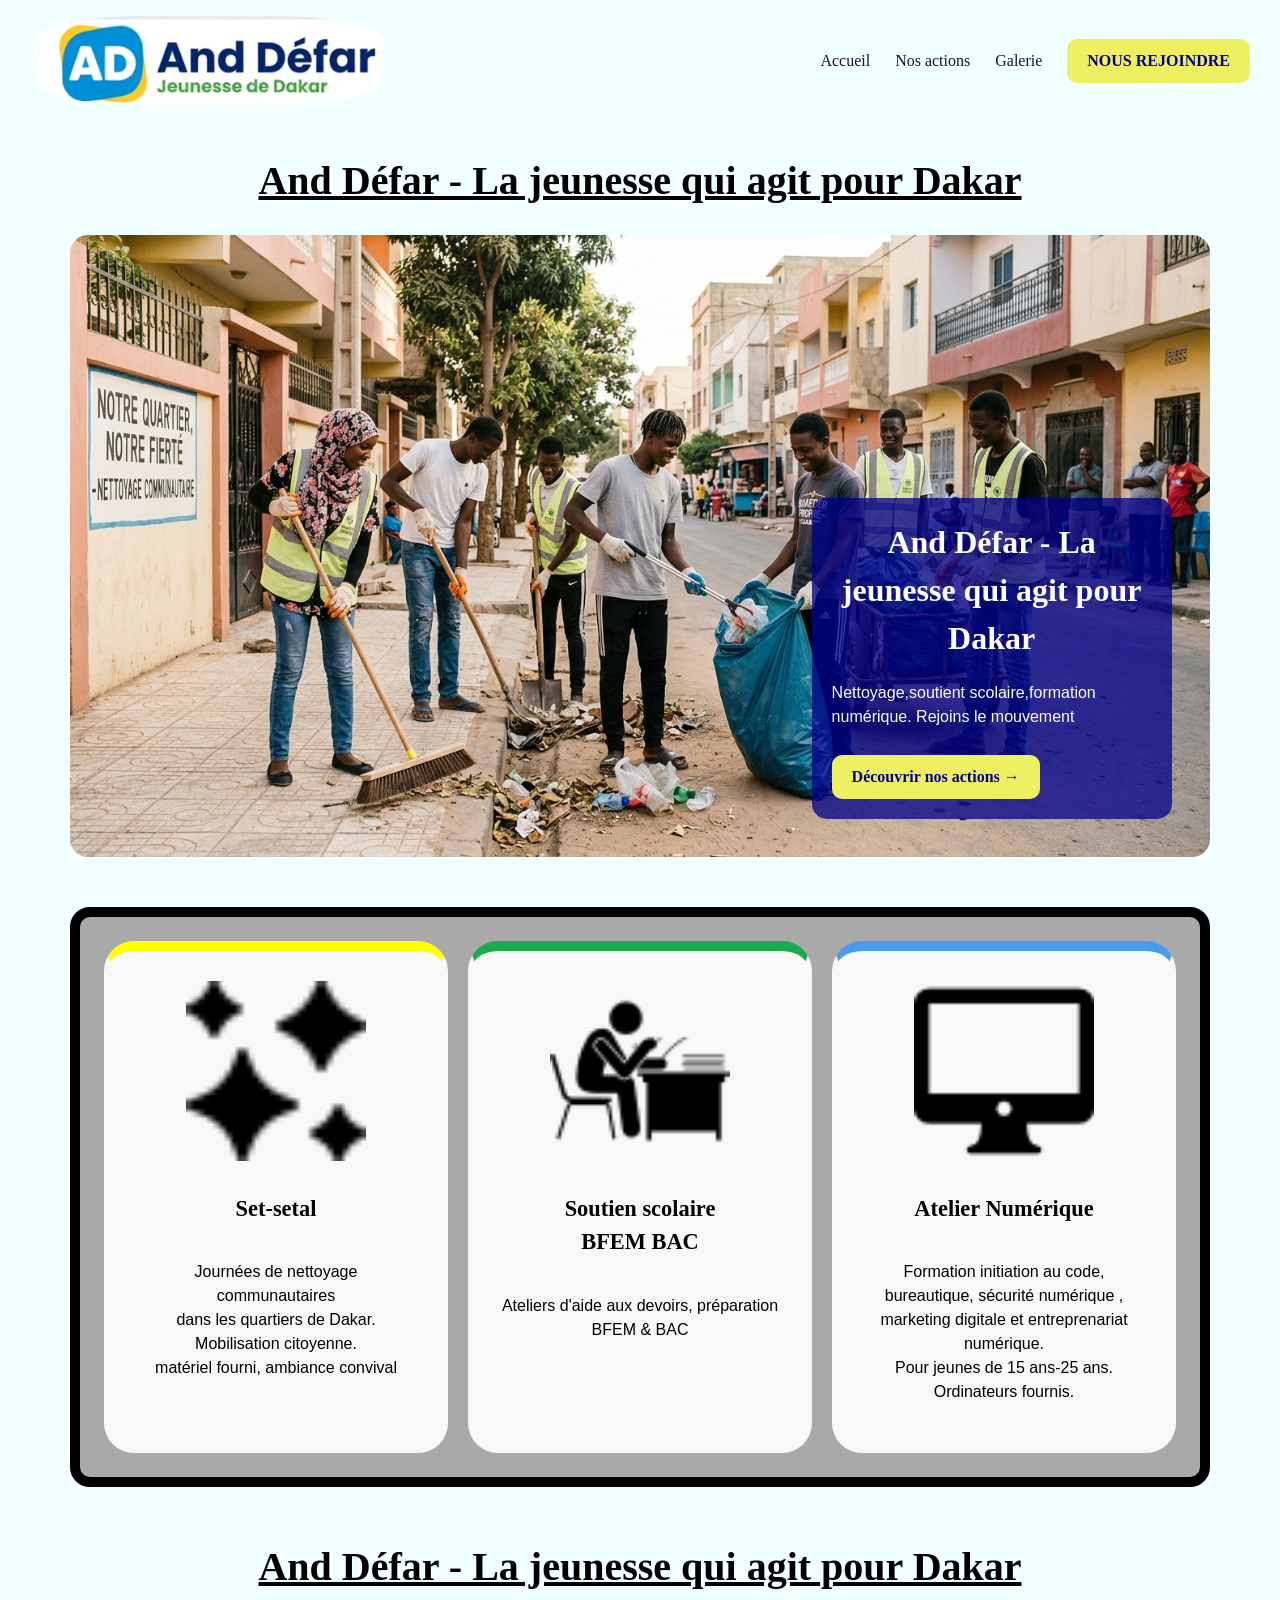
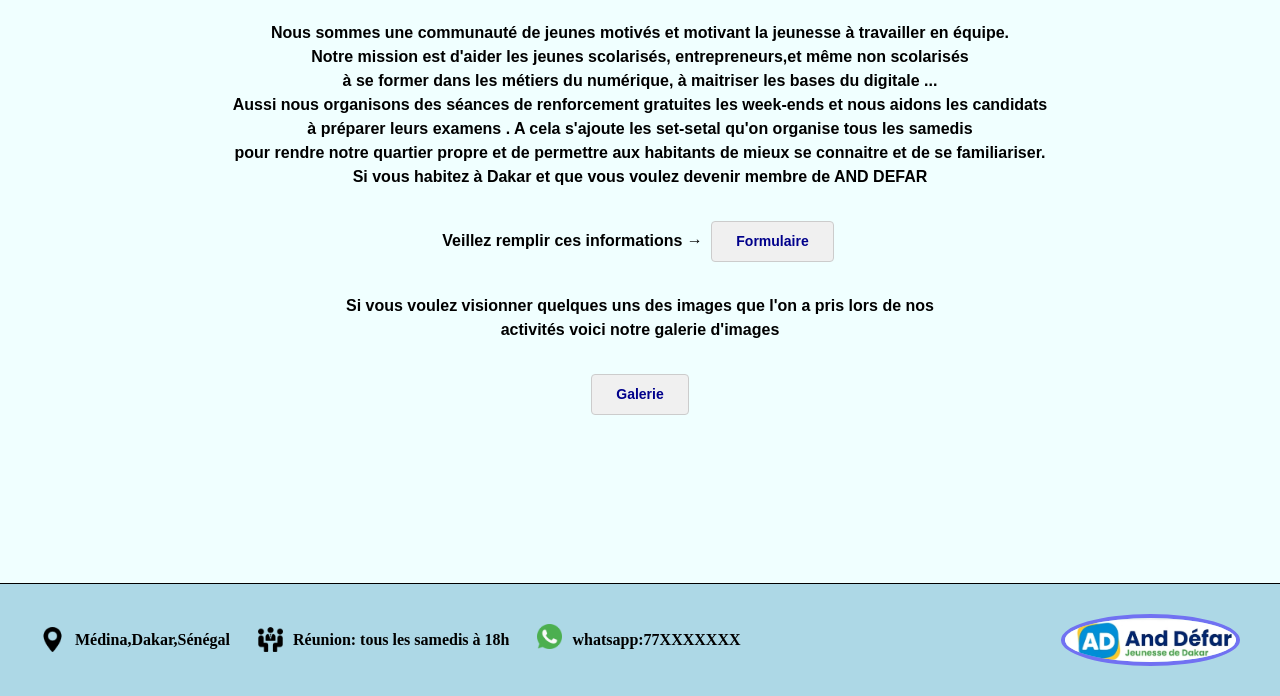
<file: And-Défar-Jeunesse-de Dakar/index.html>
<!DOCTYPE html>
<!-- Page d'accueil du site And Défar : présente l'association, ses programmes et les liens vers les autres pages. -->
<html lang="fr">
<head>
    <!-- Métadonnées de la page (encodage, affichage mobile, titre de l'onglet) puis feuille de style commune. -->
    <meta charset="UTF-8">
    <meta name="viewport" content="width=device-width, initial-scale=1.0">
    <title>Accueil</title>
    <link rel="stylesheet" href="CSS/style.css">
</head>
<body>
    <!-- En-tête commun : logo de l'association et menu de navigation principal. -->
    <header>
        <img class="logo" src="images/logo.png" alt="photo">
        <!-- Navigation principale : quatre liens internes, le dernier étant stylé en bouton d'action. -->
        <nav id="nav">
            <a href="index.html">  Accueil </a>

        <a href="action.html" >Nos actions </a>

        <a href="galerie.html"> Galerie</a>
        
        <a href="rejoindre.html" class="bouton">NOUS REJOINDRE</a>
        
        </nav>
    </header>

    <main>
        <h1>And Défar - La jeunesse qui agit pour Dakar</h1>
        <!-- Bloc d'accroche : affiche à gauche et panneau bleu superposé avec appel à l'action. -->
        <section>
            <article class="section1">
    <div>
        <img class="photo" src="images/affiche.jpg" alt="Sét-sétal" >
    </div>
    
    <div class="bloc-bleu">
        <h1 class="titre">And Défar - La jeunesse
            qui agit pour Dakar </h1>
            <p>Nettoyage,soutient scolaire,formation
                        <br>numérique. Rejoins le mouvement
            </p>
            <!-- Lien d'appel à l'action vers la page qui détaille les trois programmes. -->
            <a href="action.html" class="bouton-jaune">Découvrir nos actions &rarr; </a>
            

    </div>
            </article>

        <!-- Trois cartes parallèles : set-setal, soutien scolaire et atelier numérique. -->
        <article class="section2">
            <div>
                <img src="images/clean.png" alt="" class="image">
                <h2>Set-setal</h2>
                <p>Journées de nettoyage communautaires <br>
                    dans les quartiers de Dakar. <br>
                    Mobilisation citoyenne.<br>matériel fourni, 
                    ambiance convival
                </p>
            </div>
            <div>
                <img src="images/review.png" alt="" class="image">
                <h2>Soutien scolaire <br> BFEM BAC</h2>
                    <p>
                        Ateliers d'aide aux devoirs, préparation <br>BFEM & BAC
                    </p>
            </div>
            <div>
                <img src="images/ux.png" alt="" class="image" id="image">
                 <h2>Atelier Numérique </h2>
                    <p>
                        Formation initiation au code, <br>bureautique, sécurité numérique , <br> marketing digitale et
                         entreprenariat numérique.<br> Pour jeunes de 15 ans-25 ans. <br>Ordinateurs fournis.
                    </p>
            </div>
            
        </article>

        <!-- Présentation de la communauté et de la mission, avec liens vers le formulaire et la galerie. -->
         <article class="section3">
            <h1>And Défar - La jeunesse qui agit pour Dakar</h1>
            <p>
                Nous sommes une communauté de jeunes motivés et motivant la jeunesse à travailler en équipe.
                 <br> Notre mission est d'aider les jeunes scolarisés, entrepreneurs,et même non
                scolarisés <br> à se former dans les métiers du numérique, à maitriser les bases du digitale ... <br>
                Aussi nous organisons des séances de renforcement gratuites les week-ends et nous aidons les candidats 
                <br> à préparer leurs examens  . 
                A cela s'ajoute les set-setal qu'on organise tous les samedis <br> pour rendre notre quartier propre et de permettre 
                aux habitants de mieux se connaitre et de se familiariser. <br> 
                <strong>Si vous habitez à Dakar et que vous voulez devenir membre de AND DEFAR <br> <br>
                Veillez remplir ces informations &rarr; </strong>   
                 <!-- Liens utilitaires de la classe "form" vers l'inscription et les photos des activités. -->
                <a href="rejoindre.html" class="form"> Formulaire </a> <br> <br>
                Si vous voulez visionner quelques uns des images que l'on a pris lors de nos <br>
                activités voici notre galerie d'images <br> <br>
                <a href="galerie.html" class="form"> Galerie </a>
                
            </p>
                
                    </article>
    </main>

    <!-- Pied de page de contact : adresse, réunion hebdomadaire, WhatsApp et logo de retour à l'accueil. -->
    <footer>
        <section>
             <!-- Coordonnées géographiques de l'association. -->
             <div class="adresse">
                    <img src="images/maps-and-flags.png" alt="" class="localisation" >
                <h4>Médina,Dakar,Sénégal</h4>    
                </div>

                 <!-- Fréquence et horaire des réunions. -->
                <div class="reunion">
                    <img src="images/meeting.png" alt="" class="rencontre">
                <h4>Réunion: tous les samedis à 18h</h4>

                    </div>
                     <!-- Lien externe WhatsApp ouvert dans un nouvel onglet, avec icône et numéro affiché. -->
                    <div class="whatsapp">
                        <a href="https://wa.me/77XXXXXXX" target="_blank" rel="noopener noreferre">
                        <img src="images/whatsapp (2).png" alt="" class="numero" >
                        </a>
                        <h4>whatsapp:77XXXXXXX</h4>
                    </div>
                       <!-- Logo cliquable du pied de page, renvoyant vers l'accueil dans un nouvel onglet. -->
                      <div id="footer">

                <a href="index.html" target="_blank" rel="noopener noreferre">
                    <img src="images/logo.png" alt="" id="logo" >
                </a>
                      </div>

                     
        </section>
    </footer>
</body>
</html>
</file>
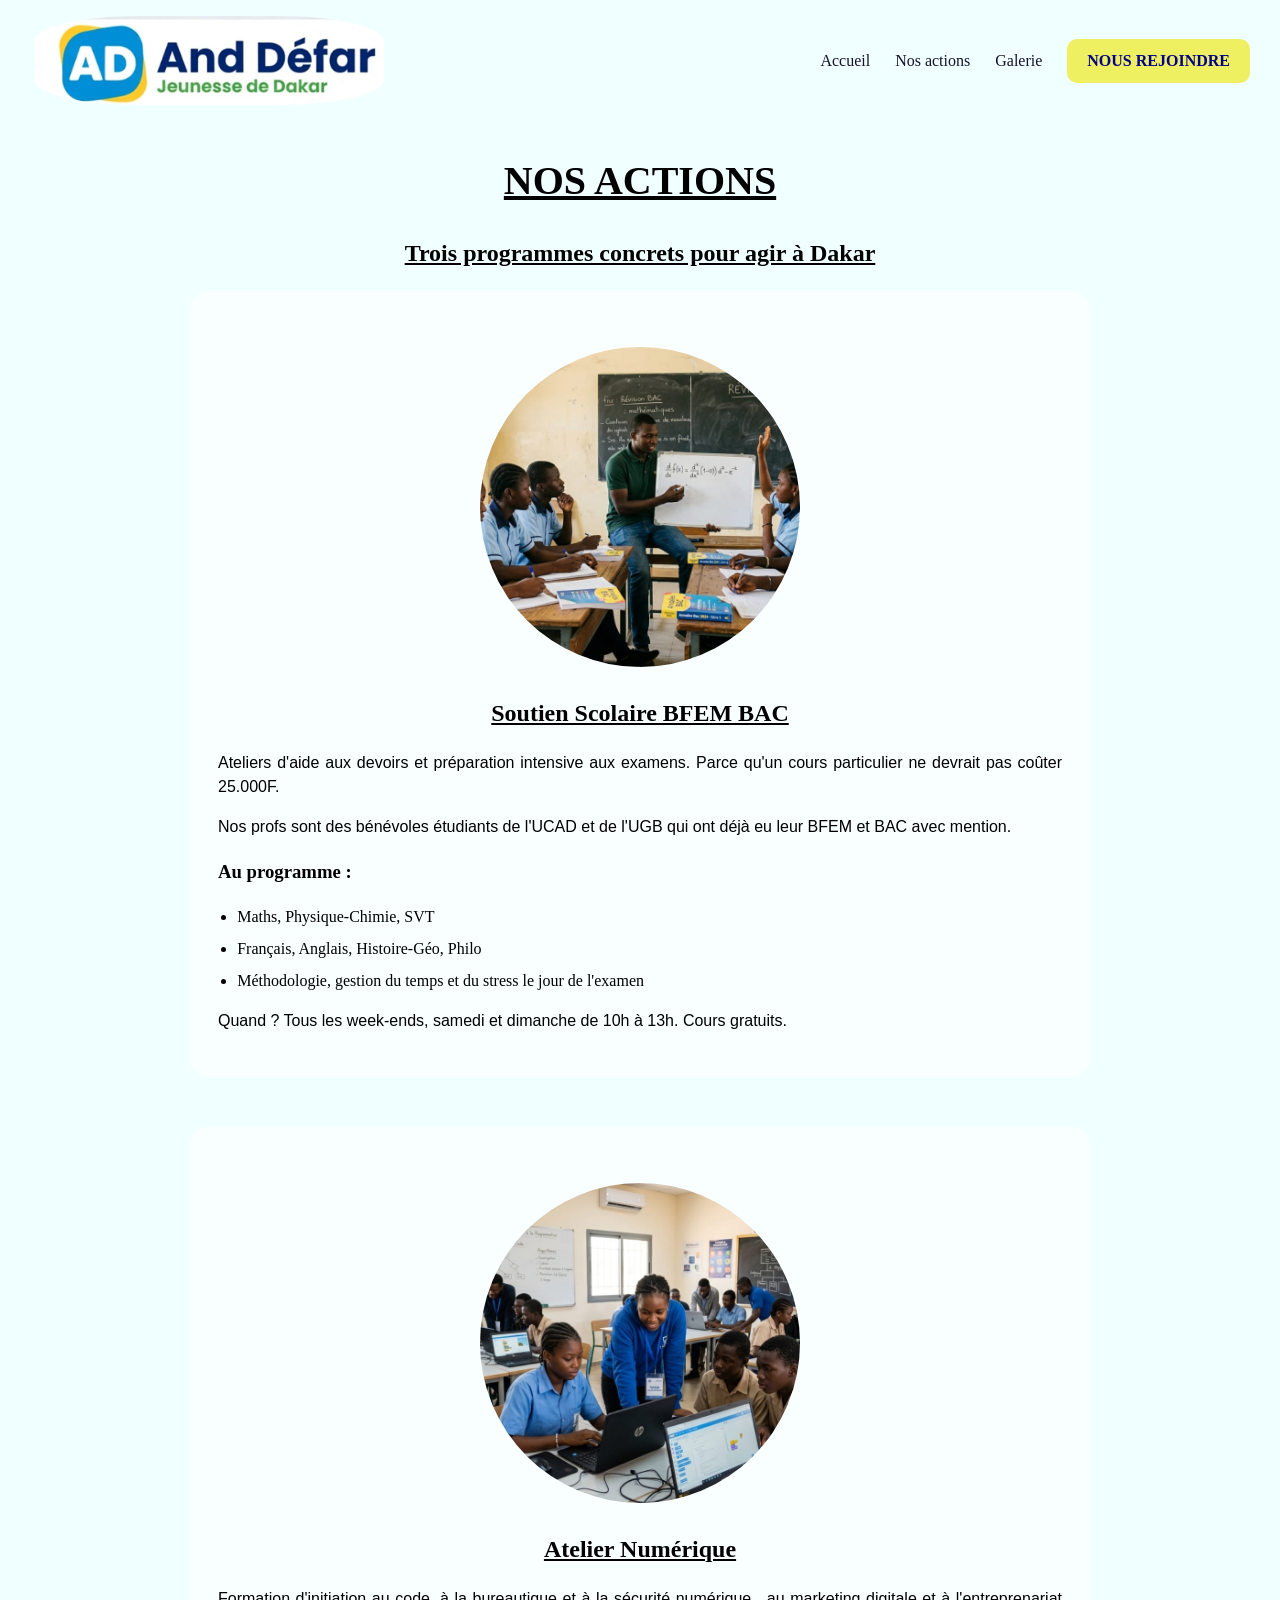
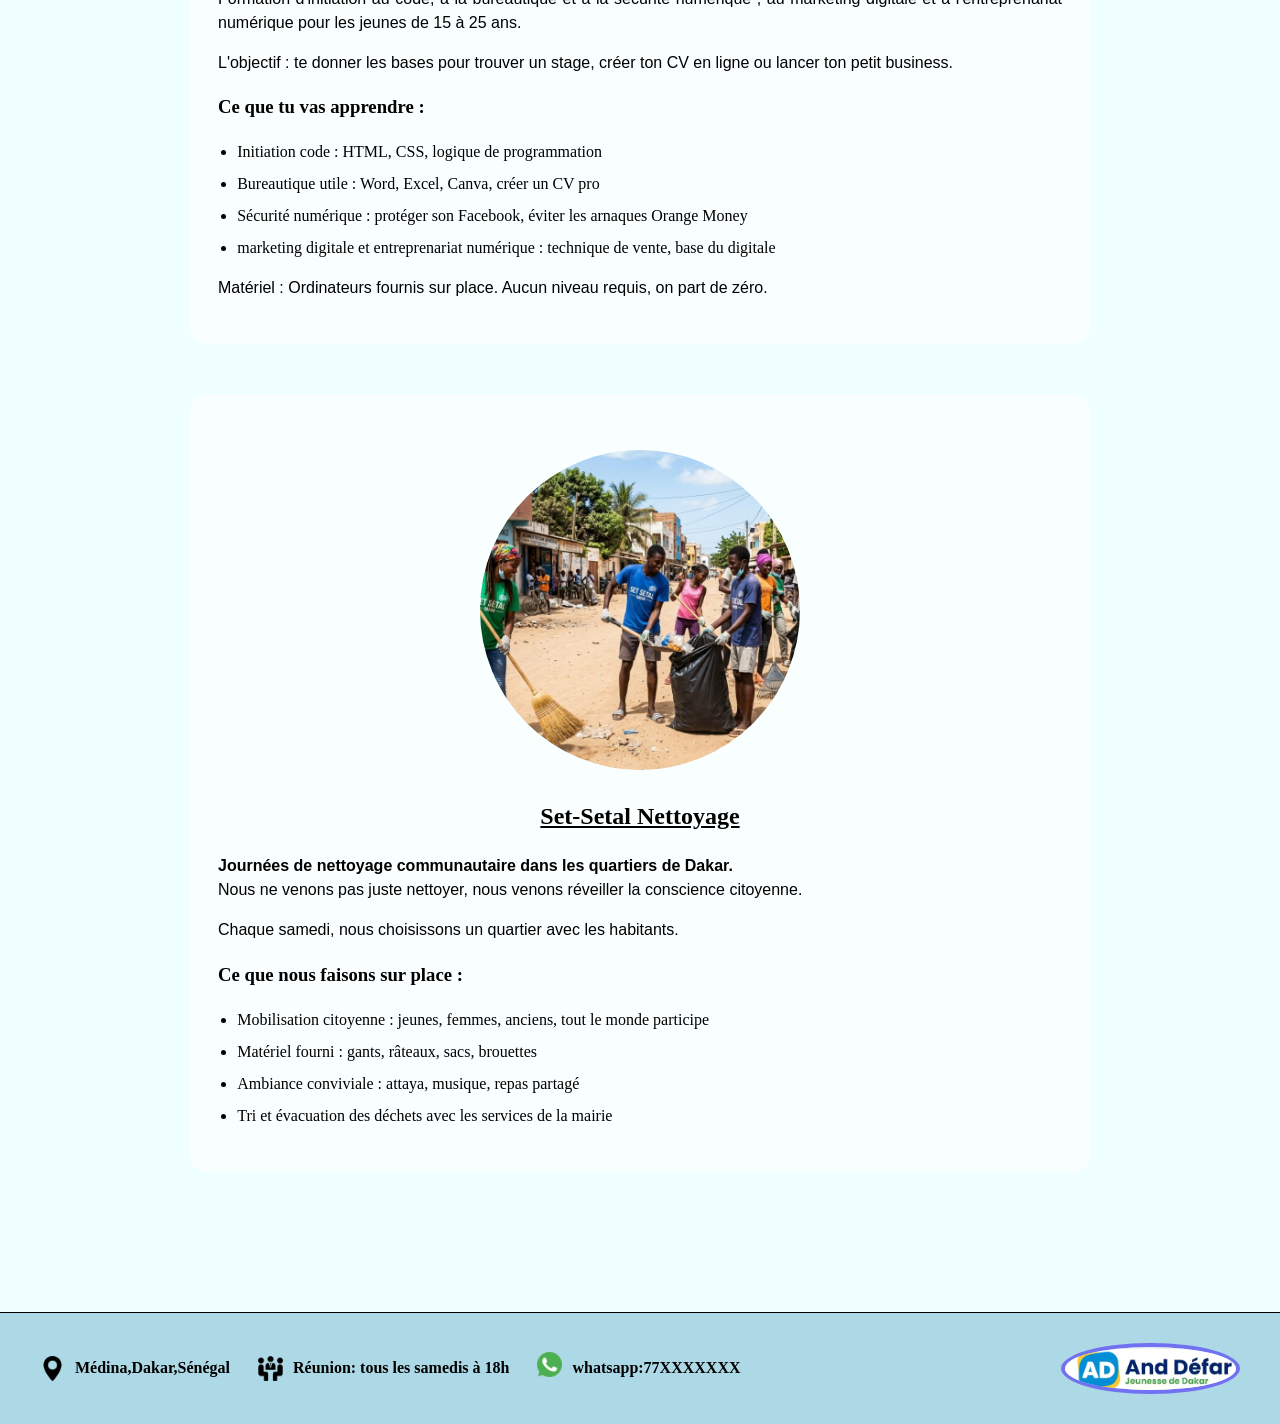
<file: And-Défar-Jeunesse-de Dakar/action.html>
<!DOCTYPE html>
<!-- Page "Nos actions" : décrit en détail les trois programmes menés par l'association à Dakar. -->
<html lang="fr">
<head>
    <!-- Métadonnées et titre de l'onglet, puis la feuille commune et celle propre à cette page. -->
    <meta charset="UTF-8">
    <meta name="viewport" content="width=device-width, initial-scale=1.0">
    <title>NOS ACTIONS</title>
    <link rel="stylesheet" href="CSS/style.css">
    <link rel="stylesheet" href="CSS/action.css">
</head>

<body>
    <!-- En-tête partagé : logo et navigation vers les quatre pages du site. -->
    <header>
        <img class="logo" src="images/logo.png" alt="photo">
        <!-- Menu principal, avec le lien "NOUS REJOINDRE" mis en évidence par la classe "bouton". -->
        <nav id="nav">
            <a href="index.html">  Accueil </a>
        <a href="action.html" >Nos actions </a>
        <a href="galerie.html"> Galerie</a>
        <a href="rejoindre.html" class="bouton">NOUS REJOINDRE</a>
        </nav>
    </header>
        <main>
        <!-- Titres d'introduction de la page : intitulé général puis accroche des programmes. -->
        <h1>NOS ACTIONS</h1>
        <h2>Trois programmes concrets pour agir à Dakar</h2>
        
        <!-- Premier programme : soutien scolaire, avec programme détaillé sous forme de liste. -->
        <article  class="Soutien">
    <img src="images/révision 1.jpeg" alt=""  class="tof">
    <h2>Soutien Scolaire BFEM BAC</h2>
    <p>Ateliers d'aide aux devoirs et préparation intensive aux examens. Parce qu'un cours particulier ne devrait pas coûter 25.000F.</p>
    <p>Nos profs sont des bénévoles étudiants de l'UCAD et de l'UGB qui ont déjà eu leur BFEM et BAC avec mention.</p>

    <!-- Liste des matières et des méthodes abordées lors des séances de révision. -->
    <h3>Au programme :</h3>
    <ul>
      <li>Maths, Physique-Chimie, SVT</li>
      <li>Français, Anglais, Histoire-Géo, Philo</li>
      <li>Méthodologie, gestion du temps et du stress le jour de l'examen</li>
    </ul>
    <p>Quand ? Tous les week-ends, samedi et dimanche de 10h à 13h. Cours gratuits.</p>
  </article>

   <!-- Deuxième programme : atelier numérique, avec la liste des compétences enseignées. -->
   <article  class="atelier">
    <img src="images/atelier 1.jpeg" alt=""  class="tof">
    <h2>Atelier Numérique </h2>
    <p>Formation d'initiation au code, à la bureautique et à la sécurité numérique , au marketing digitale
      et à l'entreprenariat numérique pour les jeunes de 15 à 25 ans.</p>
    <p>L'objectif : te donner les bases pour trouver un stage, créer ton CV en ligne ou lancer ton petit business.</p>

    <!-- Détail des modules : code, bureautique, sécurité et marketing digital. -->
    <h3>Ce que tu vas apprendre :</h3>
    <ul>
      <li>Initiation code : HTML, CSS, logique de programmation</li>
      <li>Bureautique utile : Word, Excel, Canva, créer un CV pro</li>
      <li>Sécurité numérique : protéger son Facebook, éviter les arnaques Orange Money</li>
      <li> marketing digitale et entreprenariat numérique : technique de vente, base du digitale </li>
    </ul>
    <p>Matériel : Ordinateurs fournis sur place. Aucun niveau requis, on part de zéro.</p>
  </article>
  <!-- Troisième programme : set-setal, nettoyage communautaire et sensibilisation citoyenne. -->
  <article class="set-setal">
    <img src="images/Set-setal.jpeg" alt="" class="tof">
    <h2>Set-Setal Nettoyage</h2>
    <p> <strong>Journées de nettoyage communautaire dans les quartiers de Dakar.</strong> <br> Nous ne venons pas juste nettoyer,
       nous venons réveiller la conscience citoyenne.</p>
    <p>Chaque  samedi, nous choisissons un quartier avec les habitants.</p>
    
    <!-- Étapes et modalités pratiques des journées de nettoyage. -->
    <h3>Ce que nous faisons sur place :</h3>
    <ul>
      <li>Mobilisation citoyenne : jeunes, femmes, anciens, tout le monde participe</li>
      <li>Matériel fourni : gants, râteaux, sacs, brouettes</li>
      <li>Ambiance conviviale : attaya, musique, repas partagé</li>
      <li>Tri et évacuation des déchets avec les services de la mairie</li>
    </ul>
  </article>
        </main>
         <!-- Pied de page commun : contact, réunion, lien WhatsApp externe et retour à l'accueil. -->
         <footer>
        <section>
             <!-- Bloc adresse avec icône de localisation. -->
             <div class="adresse">
                    <img src="images/maps-and-flags.png" alt="" class="localisation" >
                <h4>Médina,Dakar,Sénégal</h4>    
                </div>

                <!-- Bloc réunion avec icône de rencontre. -->
                <div class="reunion">
                    <img src="images/meeting.png" alt="" class="rencontre">
                <h4>Réunion: tous les samedis à 18h</h4>

                    </div>
                    <!-- Lien externe WhatsApp s'ouvrant dans un nouvel onglet ; le numéro est aussi indiqué en texte. -->
                    <div class="whatsapp">
                        <a href="https://wa.me/77XXXXXXX" target="_blank" rel="noopener noreferre">
                        <img src="images/whatsapp (2).png" alt="" class="numero" >
                        </a>
                        <h4>whatsapp:77XXXXXXX</h4>
                    </div>
                      <!-- Bloc du logo de pied de page, lien interne ouvert dans un nouvel onglet. -->
                      <div id="footer">

                <a href="index.html" target="_blank" rel="noopener noreferre">
                    <img src="images/logo.png" alt="" id="logo" >
                </a>
                      </div>

                     
        </section>
    </footer>
</body>
</html>
</file>
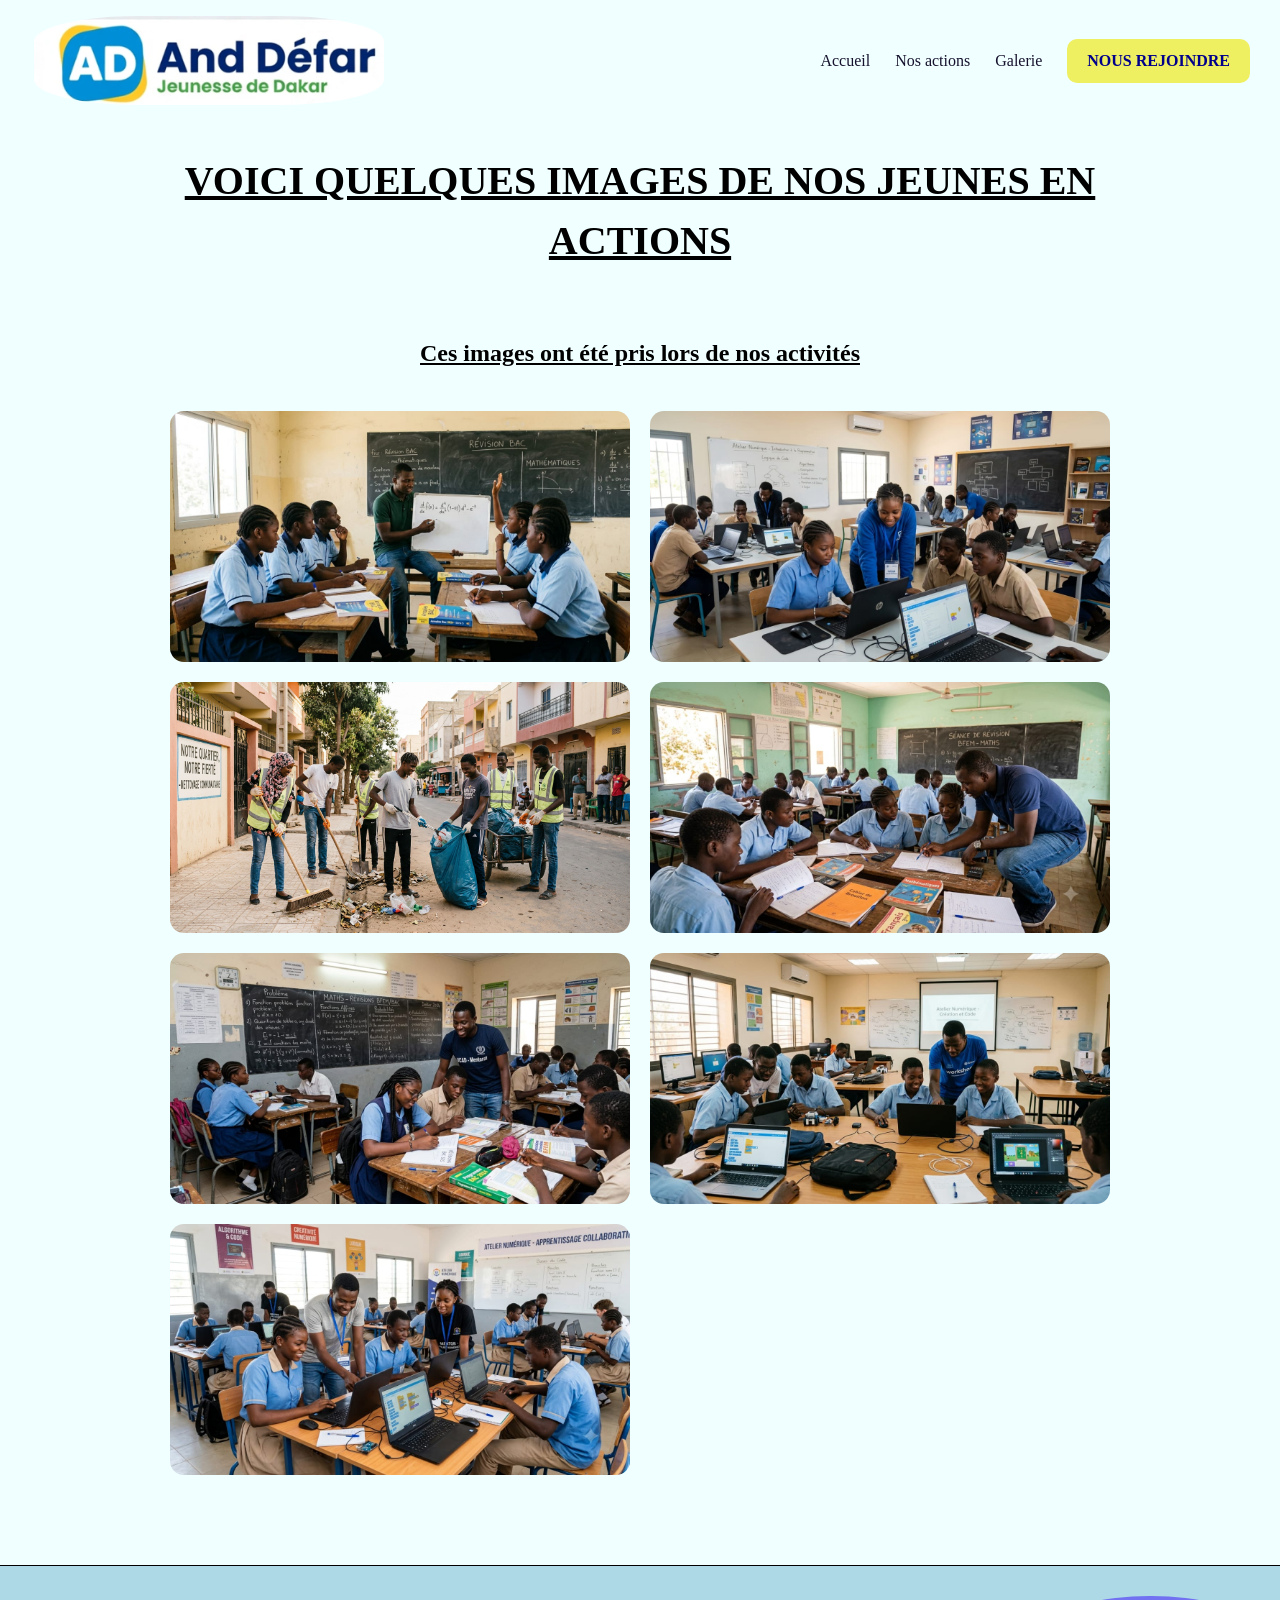
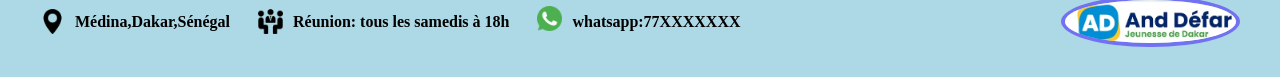
<file: And-Défar-Jeunesse-de Dakar/galerie.html>
<!DOCTYPE html>
<!-- Page galerie : rassemble les photos prises lors des activités de l'association. -->
<html lang="fr">
<head>
    <!-- Métadonnées, titre de l'onglet, feuille de style commune puis feuille spécifique à la galerie. -->
    <meta charset="UTF-8">
    <meta name="viewport" content="width=device-width, initial-scale=1.0">
    <title>GALERIE</title>
    <link rel="stylesheet" href="CSS/style.css">
    <link rel="stylesheet" href="CSS/galerie.css">
</head>
<body>
    <!-- En-tête commun : logo et navigation vers les quatre pages du site. -->
    <header>
        <img class="logo" src="images/logo.png" alt="photo">
        <!-- Menu de navigation, avec un dernier lien présenté comme un bouton. -->
        <nav id="nav">
            <a href="index.html">  Accueil </a>

        <a href="action.html" >Nos actions </a>

        <a href="galerie.html"> Galerie</a>
        
        <a href="rejoindre.html" class="bouton">NOUS REJOINDRE</a>
        
        </nav>
    </header>
    <main>
        <!-- Titre centré et souligné via un style en ligne, puis sous-titre de présentation des photos. -->
        <h1 style="text-align: center; 
        text-decoration: underline;">VOICI QUELQUES IMAGES DE NOS JEUNES EN ACTIONS</h1>
        <h2>Ces images ont été pris lors de nos activités </h2>
        <!-- Suite d'illustrations : toutes partagent la classe utilitaire "picture" pour leur mise en page. -->
        <img src="images/révision 1.jpeg" alt="" class="picture">
        <img src="images/atelier 1.jpeg" alt=""class="picture">
        <img src="images/affiche.jpg" alt=""class="picture">
        <img src="images/atelier 4.jpeg" alt=""class="picture">
        <img src="images/révision 2.jpeg" alt=""class="picture">
        <img src="images/atelier 3.jpeg" alt=""class="picture">
        <img src="images/atelier 2.jpeg" alt=""class="picture">
    </main>
     <!-- Pied de page commun : adresse, horaire, contact WhatsApp et logo de retour à l'accueil. -->
     <footer>
        <section>
             <!-- Localisation de l'association à Médina, Dakar. -->
             <div class="adresse">
                    <img src="images/maps-and-flags.png" alt="" class="localisation" >
                <h4>Médina,Dakar,Sénégal</h4>    
                </div>

                <!-- Rappel du jour et de l'heure de la réunion hebdomadaire. -->
                <div class="reunion">
                    <img src="images/meeting.png" alt="" class="rencontre">
                <h4>Réunion: tous les samedis à 18h</h4>

                    </div>
                    <!-- Lien externe WhatsApp ouvert dans un nouvel onglet, accompagné du numéro de contact. -->
                    <div class="whatsapp">
                        <a href="https://wa.me/77XXXXXXX" target="_blank" rel="noopener noreferre">
                        <img src="images/whatsapp (2).png" alt="" class="numero" >
                        </a>
                        <h4>whatsapp:77XXXXXXX</h4>
                    </div>
                      <!-- Logo du pied de page : lien interne ouvert dans un nouvel onglet. -->
                      <div id="footer">

                <a href="index.html" target="_blank" rel="noopener noreferre">
                    <img src="images/logo.png" alt="" id="logo" >
                </a>
                      </div>

                     
        </section>
    </footer>
</body>
</html>
</file>
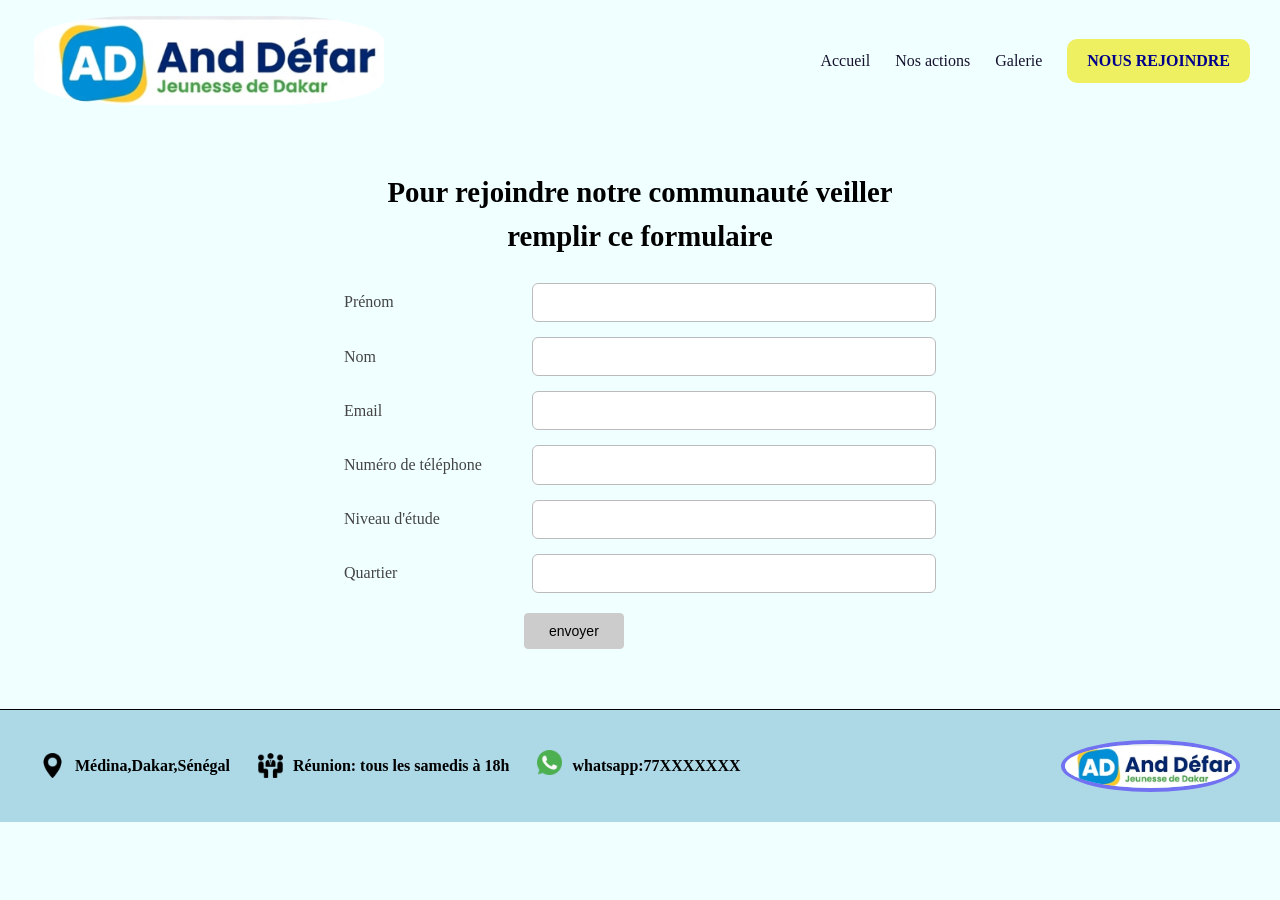
<file: And-Défar-Jeunesse-de Dakar/rejoindre.html>
<!DOCTYPE html>
<!-- Page d'inscription : formulaire permettant de rejoindre la communauté And Défar. -->
<html lang="fr">
<head>
    <!-- Métadonnées, titre de l'onglet, feuille de style commune puis feuille dédiée au formulaire. -->
    <meta charset="UTF-8">
    <meta name="viewport" content="width=device-width, initial-scale=1.0">
    <title>REJOIGNEZ-NOUS</title>
    <link rel="stylesheet" href="CSS/style.css">
    <link rel="stylesheet" href="CSS/rejoindre.css">
</head>


    <!-- En-tête commun à toutes les pages : logo et menu de navigation principal. -->
<body>
    <header>
        <!-- Navigation principale : le lien "NOUS REJOINDRE" utilise la classe utilitaire "bouton". -->
        <img class="logo" src="images/logo.png" alt="photo">
        <nav id="nav">
            <a href="index.html">  Accueil </a>

        <a href="action.html" >Nos actions </a>

        <a href="galerie.html"> Galerie</a>
        
        <a href="rejoindre.html" class="bouton">NOUS REJOINDRE</a>
        
        </nav>
    </header>
     <!-- Section du formulaire : consigne affichée puis champs d'information du futur membre. -->
     <section>
               <h2>Pour rejoindre notre communauté veiller remplir ce formulaire</h2>

               <!-- Formulaire en méthode GET avec action vide : chaque ligne de saisie est dans un bloc "champ". -->
               <form method="get" action="" id="contact" class="section contact">
                <!-- Identité : prénom et nom, deux champs texte distincts. -->
               <div class="champ"> 
                 <label for="nom">Prénom</label>
                <input type="text" name="nom">
              </div>

             <div class="champ"> 
                 <label for="nom">Nom</label>
                <input type="text" name="nom">
              </div>

               <!-- Coordonnées : adresse e-mail et numéro de téléphone. -->
              <div class="champ">
                <label for="email">Email</label>
                <input type="email" name="email">
              </div>

              <div class="champ">
                <label for="numérique">Numéro de téléphone</label>
                <input type="number" name="number">
              </div>

               <!-- Informations complémentaires : niveau d'étude et quartier de résidence. -->
              <div class="champ"> 
                 <label for="nom">Niveau d'étude</label>
                <input type="text" name="nom">
              </div>
              <div class="champ"> 
                 <label for="nom">Quartier</label>
                <input type="text" name="nom">
              </div>

               <!-- Zone de validation avec le bouton d'envoi du formulaire. -->
              <div class="envoyer">  
                <input type="submit" value="envoyer">
                
              </div>
              </form>
        </section>
        <!-- Pied de page commun : adresse, réunion, lien WhatsApp externe et logo de retour à l'accueil. -->
        <footer>
        <section>
             <!-- Bloc adresse avec son icône de localisation. -->
             <div class="adresse">
                    <img src="images/maps-and-flags.png" alt="" class="localisation" >
                <h4>Médina,Dakar,Sénégal</h4>    
                </div>

                <!-- Bloc indiquant la réunion hebdomadaire du samedi à 18h. -->
                <div class="reunion">
                    <img src="images/meeting.png" alt="" class="rencontre">
                <h4>Réunion: tous les samedis à 18h</h4>

                    </div>
                    <!-- Lien externe WhatsApp ouvert dans un nouvel onglet, avec icône et numéro affiché. -->
                    <div class="whatsapp">
                        <a href="https://wa.me/77XXXXXXX" target="_blank" rel="noopener noreferre">
                        <img src="images/whatsapp (2).png" alt="" class="numero" >
                        </a>
                        <h4>whatsapp:77XXXXXXX</h4>
                    </div>
                      <!-- Logo cliquable du pied de page renvoyant vers l'accueil dans un nouvel onglet. -->
                      <div id="footer">

                <a href="index.html" target="_blank" rel="noopener noreferre">
                    <img src="images/logo.png" alt="" id="logo" >
                </a>
                      </div>               
        </section>
    </footer>

</body>
</html>
</file>
<file: And-Défar-Jeunesse-de Dakar/CSS/style.css>
* {
  box-sizing: border-box;
}

html {
  scroll-behavior: smooth;
}

body {
  margin: 0;
  background-color: azure;
  line-height: 1.5;
  overflow-x: hidden;
}

img {
  max-width: 100%;
  height: auto;
}

a {
  text-decoration: none;
}

h1 {
  margin: 0 0 0.6em;
  font-size: clamp(1.6rem, 5vw, 2.5rem);
  font-family: Cambria, Cochin, Georgia, Times, "Times New Roman", serif;
  text-align: center;
  text-decoration: underline;
}

.p {
  font-size: clamp(1.3rem, 4vw, 1.875rem);
  font-family: Cambria, Cochin, Georgia, Times, "Times New Roman", serif;
  text-align: center;
  text-decoration: underline;
}

p {
  font-size: clamp(0.9rem, 2.5vw, 1rem);
  font-family: Arial, Helvetica, sans-serif;
  text-align: justify;
}

header {
  display: flex;
  flex-wrap: wrap;
  align-items: center;
  justify-content: space-between;
  gap: 12px;
  padding: 12px clamp(12px, 3vw, 30px);
}

header a {
  color: rgb(22, 18, 46);
}

header a:hover {
  color: lawngreen;
}

header a:visited {
  color: rgb(10, 9, 10);
}

header a:active {
  color: rgb(154, 12, 33);
}

.logo {
  width: clamp(140px, 28vw, 400px);
  border: 4px solid azure;
  border-radius: 30%;
}

#nav {
  display: flex;
  flex-wrap: wrap;
  align-items: center;
  justify-content: flex-end;
  gap: clamp(8px, 2vw, 25px);
}

.bouton {
  background: rgb(239, 239, 98);
  color: darkblue;
  padding: 10px 20px;
  border-radius: 10px;
  font-weight: bold;
  white-space: nowrap;
}

main {
  width: 100%;
  max-width: 1200px;
  margin-inline: auto;
  padding: clamp(12px, 3vw, 30px);
}

.section1 {
  position: relative;
}

.section1 .photo {
  display: block;
  width: 100%;
  border-radius: 18px;
}

.section1 .bloc-bleu {
  position: absolute;
  right: clamp(12px, 3vw, 40px);
  bottom: clamp(12px, 3vw, 40px);
  width: min(32%, 360px);
  max-width: calc(100% - 24px);
  background: rgba(0, 0, 139, 0.75);
  color: white;
  padding: clamp(12px, 2vw, 20px);
  border-radius: 15px;
}

.section1 .titre {
  text-decoration: none;
  font-size: clamp(1.2rem, 3vw, 2rem);
}

.section1 p {
  color: white;
  text-align: left;
}

.bouton-jaune {
  display: inline-block;
  margin-top: 10px;
  background: rgb(239, 239, 98);
  color: darkblue;
  padding: 10px 20px;
  border-radius: 10px;
  font-weight: bold;
}

.section2 {
  display: grid;
  grid-template-columns: repeat(3, minmax(0, 1fr));
  gap: clamp(12px, 2vw, 20px);
  margin: clamp(24px, 4vw, 50px) 0;
  padding: clamp(12px, 2vw, 24px);
  border: clamp(4px, 1vw, 10px) solid black;
  border-radius: 20px;
  background-color: darkgray;
  color: black;
}

.section2 > div {
  display: flex;
  flex-direction: column;
  min-width: 0;
  padding: clamp(14px, 2.5vw, 30px);
  border: 3px solid #f8f8f9;
  border-radius: 30px;
  background: rgb(248, 248, 249);
  text-align: center;
}

.section2 > div:nth-child(1) {
  border-top: 10px solid yellow;
}

.section2 > div:nth-child(2) {
  border-top: 10px solid rgb(25, 171, 78);
}

.section2 > div:nth-child(3) {
  border-top: 10px solid rgb(73, 155, 237);
}

.section2 .image {
  display: block;
  width: 100%;
  max-width: 180px;
  margin: 0 auto 12px;
  object-fit: contain;
}

.section2 h2 {
  font-size: clamp(1.1rem, 2.5vw, 1.4rem);
  overflow-wrap: anywhere;
}

.section2 p {
  text-align: center;
  overflow-wrap: anywhere;
}

.section3 {
  max-width: 900px;
  margin: 0 auto clamp(40px, 8vw, 70px);
  font-weight: 800;
  font-family: Impact, Haettenschweiler, "Arial Narrow Bold", sans-serif;
}

.section3 p {
  text-align: center;
  overflow-wrap: anywhere;
}

.section3 .form {
  display: inline-flex;
  align-items: center;
  justify-content: center;
  margin: 8px 4px;
  padding: 9px 24px;
  background-color: #f0f0f0;
  border: 1px solid #ccc;
  border-radius: 4px;
  cursor: pointer;
  font-size: 14px;
  color: darkblue;
  text-decoration: none;
  font-weight: bold;
}

footer {
  margin-top: clamp(40px, 8vw, 60px);
  padding: clamp(16px, 3vw, 30px);
  border-top: 1px solid black;
  background-color: lightblue;
}

footer > section {
  display: flex;
  flex-wrap: wrap;
  align-items: center;
  justify-content: space-between;
  gap: clamp(12px, 2.5vw, 28px);
  max-width: 1200px;
  margin: 0 auto;
}

footer .adresse,
footer .reunion,
footer .whatsapp {
  display: flex;
  align-items: center;
  gap: 10px;
  min-width: 0;
}

footer .localisation,
footer .rencontre,
footer .numero {
  width: 25px;
  flex: 0 0 auto;
}

footer h4 {
  margin: 0;
  font-size: clamp(0.85rem, 1.6vw, 1rem);
  overflow-wrap: anywhere;
}

footer #footer {
  margin-left: auto;
}

footer #logo {
  display: block;
  width: clamp(90px, 14vw, 200px);
  border-radius: 50%;
  background: white;
  border: 4px solid rgb(113, 113, 242);
}

@media (max-width: 1000px) {
  .section1 .bloc-bleu {
    width: min(45%, 360px);
  }

  .section2 {
    grid-template-columns: repeat(2, minmax(0, 1fr));
  }

  .section2 > div:last-child {
    grid-column: 1 / -1;
  }
}

@media (max-width: 700px) {
  header {
    flex-direction: column;
    text-align: center;
  }

  .logo {
    width: min(60vw, 220px);
  }

  #nav {
    justify-content: center;
  }

  .bouton {
    padding: 8px 14px;
  }

  main {
    padding: 12px;
  }

  .section1 .bloc-bleu {
    position: static;
    width: 100%;
    max-width: none;
    margin-top: 12px;
  }

  .section1 p {
    text-align: justify;
  }

  .section2 {
    grid-template-columns: 1fr;
  }

  .section2 > div:last-child {
    grid-column: auto;
  }

  footer > section {
    flex-direction: column;
    align-items: center;
    text-align: center;
  }

  footer .adresse,
  footer .reunion,
  footer .whatsapp {
    justify-content: center;
  }

  footer #footer {
    margin-left: 0;
  }
}

@media (max-width: 380px) {
  #nav {
    gap: 6px;
    font-size: 0.9rem;
  }

  .bouton {
    white-space: normal;
  }
}
</file>
<file: And-Défar-Jeunesse-de Dakar/CSS/action.css>
main {
  max-width: 960px;
}

body h2 {
  text-decoration: underline;
  text-align: center;
}

main article {
  margin-bottom: clamp(28px, 5vw, 50px);
  padding: clamp(14px, 3vw, 28px);
  border-radius: 18px;
  background: rgba(255, 255, 255, 0.6);
}

.tof {
  display: block;
  width: min(100%, 320px);
  aspect-ratio: 1;
  object-fit: cover;
  margin: clamp(16px, 3vw, 28px) auto;
  border-radius: 50%;
}

main ul {
  padding-left: 1.2rem;
}

main li {
  margin-bottom: 8px;
}

@media (max-width: 700px) {
  main article {
    padding: 14px;
  }

  .tof {
    width: min(70vw, 240px);
  }
}
</file>
<file: And-Défar-Jeunesse-de Dakar/CSS/galerie.css>
main {
  max-width: 1000px;
}

main > h2 {
  text-decoration: underline;
  text-align: center;
}

.picture {
  display: block;
  width: 100%;
  border-radius: 14px;
  margin-bottom: clamp(12px, 2vw, 20px);
}

@media (min-width: 600px) {
  main {
    display: grid;
    grid-template-columns: repeat(2, minmax(0, 1fr));
    gap: clamp(12px, 2vw, 20px);
    align-items: start;
  }

  main > h1,
  main > h2 {
    grid-column: 1 / -1;
  }

  .picture {
    margin-bottom: 0;
  }
}
</file>
<file: And-Défar-Jeunesse-de Dakar/CSS/rejoindre.css>
body > section {
  width: min(100%, 640px);
  margin: clamp(24px, 5vw, 50px) auto;
  padding: 0 clamp(12px, 4vw, 24px);
}

body > section h2 {
  text-align: center;
  margin-bottom: 25px;
  font-size: clamp(1.2rem, 3vw, 1.8rem);
}

.champ {
  display: flex;
  flex-wrap: wrap;
  align-items: center;
  gap: 8px;
  margin-bottom: 15px;
  font-family: fantasy;
}

.champ label {
  width: 180px;
  max-width: 100%;
  font-weight: 500;
  color: #444;
}

.champ input {
  flex: 1 1 180px;
  min-width: 0;
  max-width: 100%;
  padding: 0.6rem;
  border: 1px solid #bbb;
  border-radius: 6px;
  font-family: Arial, Helvetica, sans-serif;
  font-size: 1rem;
}

.envoyer {
  margin-top: 20px;
  margin-left: 180px;
}

.envoyer input[type="submit"] {
  padding: 9px 24px;
  background-color: #ccc;
  border: 1px solid #ccc;
  border-radius: 4px;
  cursor: pointer;
  font-size: 14px;
}

.envoyer input[type="submit"]:hover {
  background-color: #07cc52;
}

@media (max-width: 600px) {
  .champ {
    align-items: stretch;
  }

  .champ label {
    width: 100%;
  }

  .champ input {
    flex: 1 1 100%;
    width: 100%;
  }

  .envoyer {
    margin-left: 0;
  }
}
</file>
